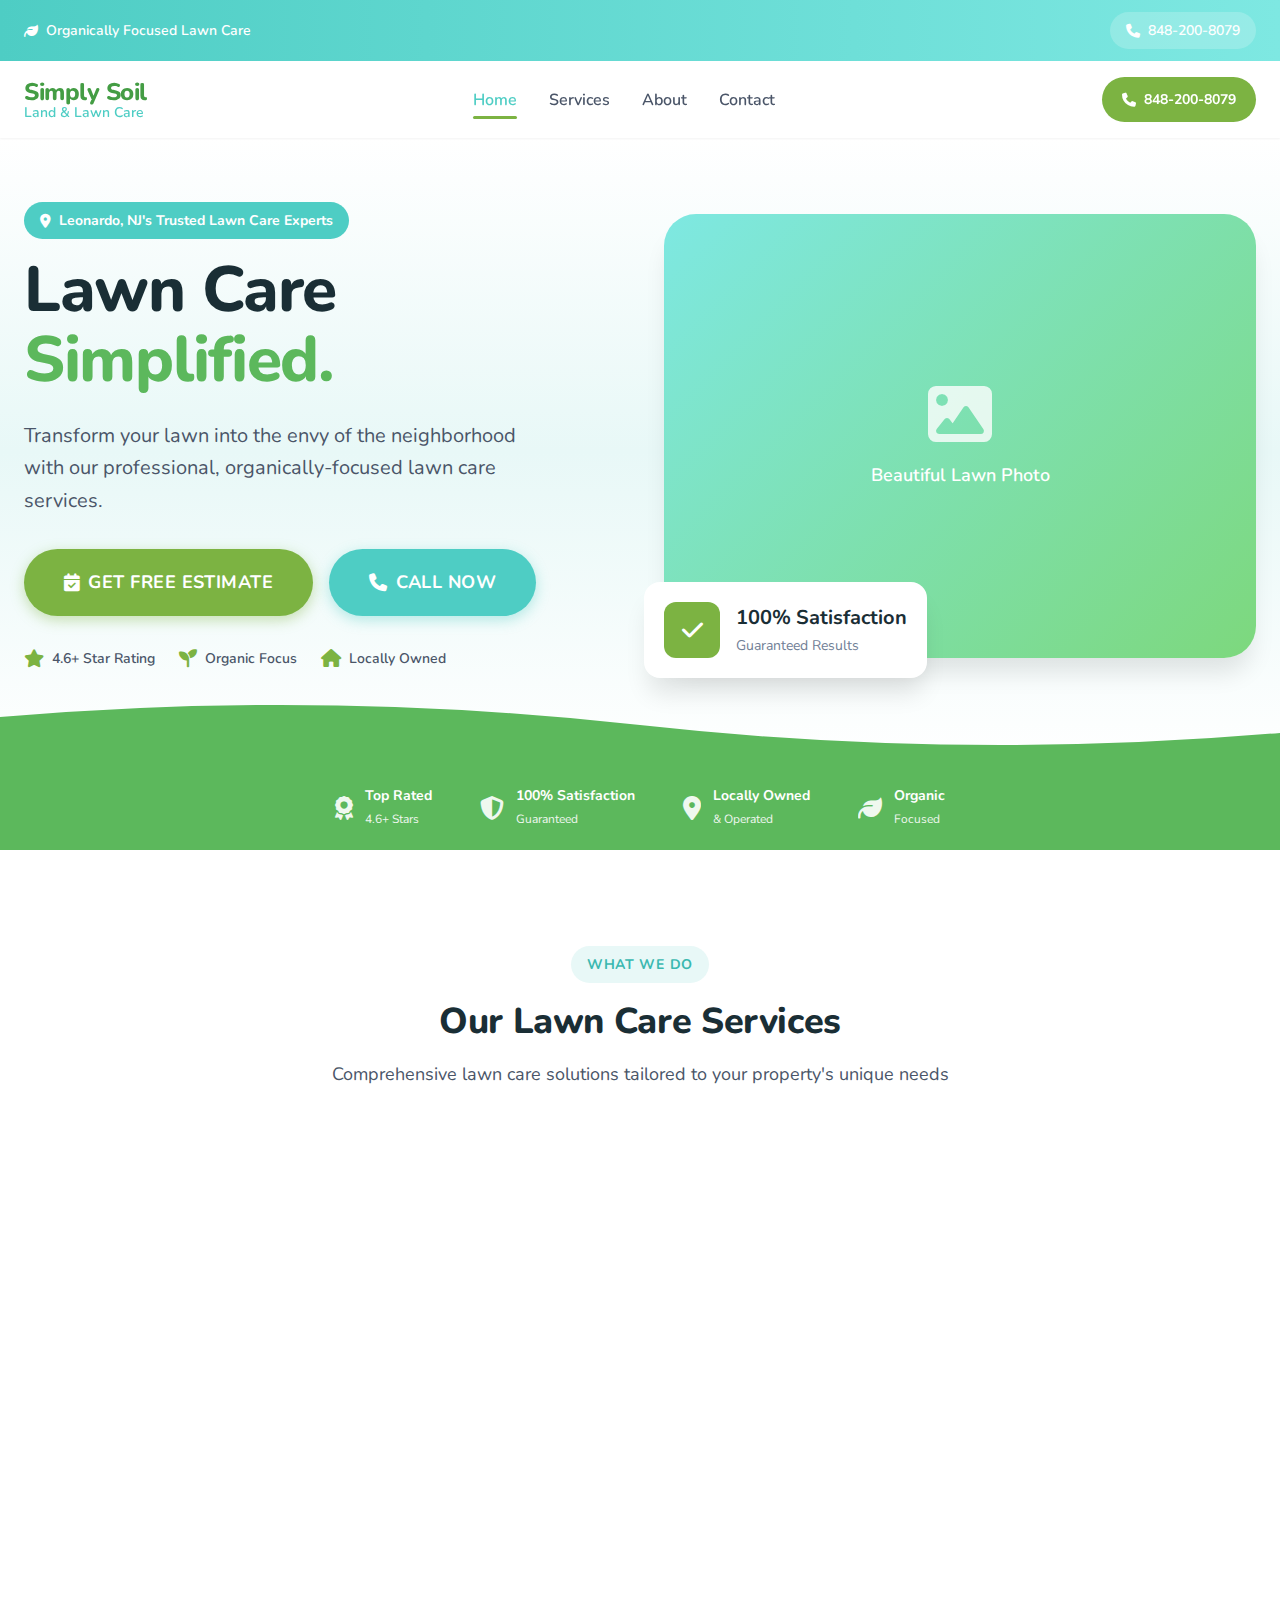
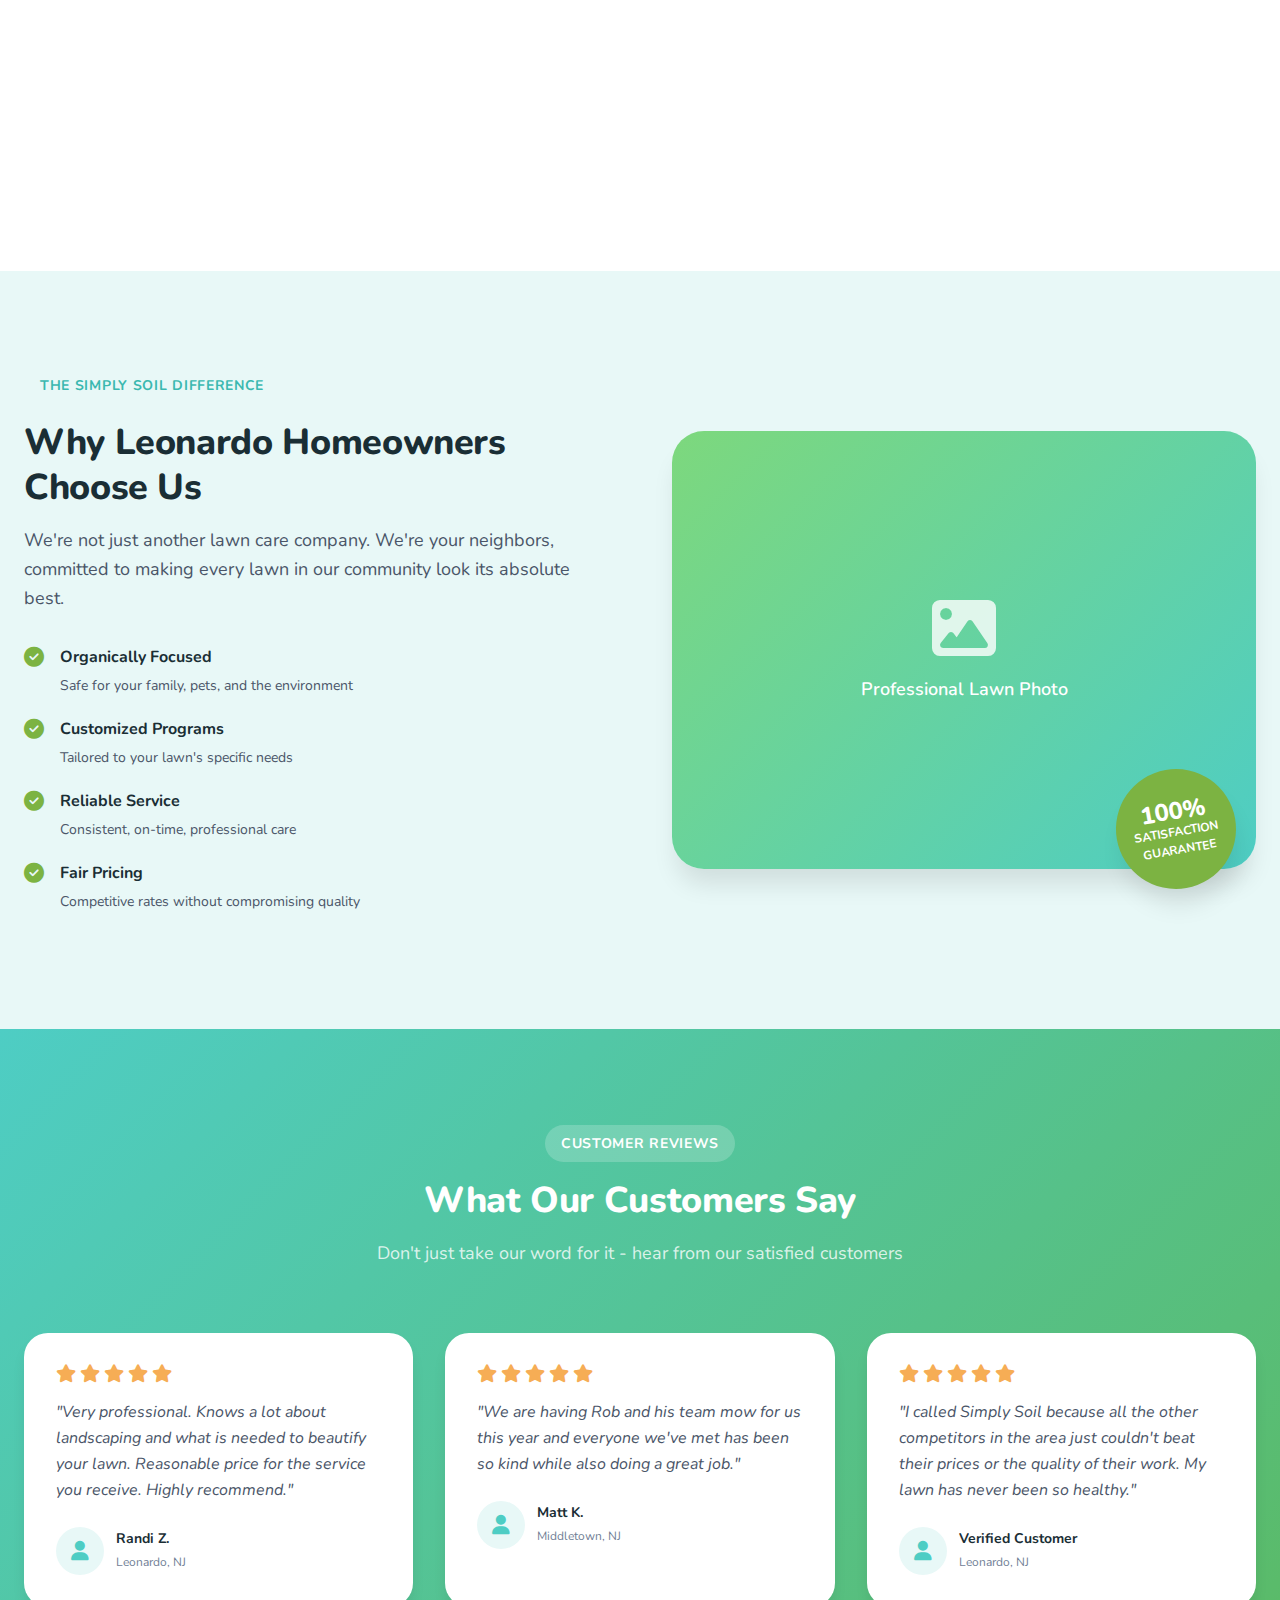
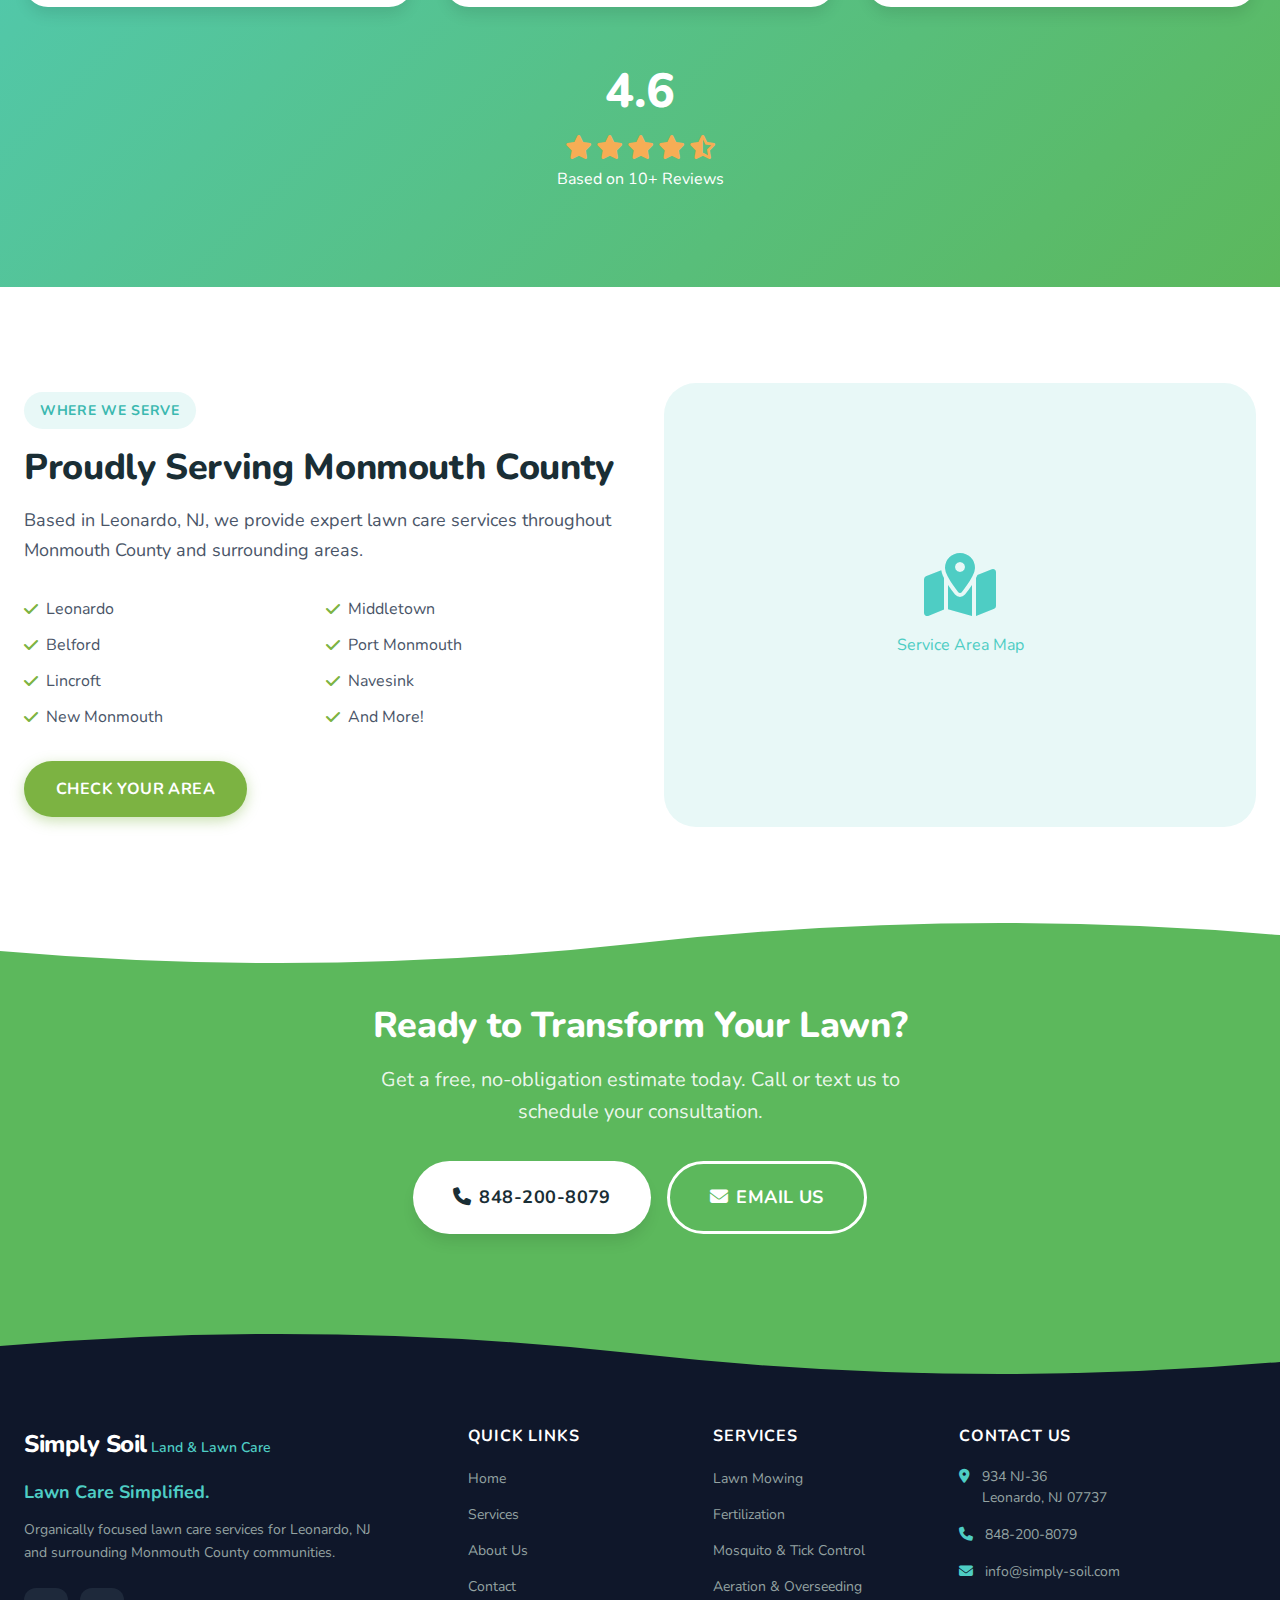
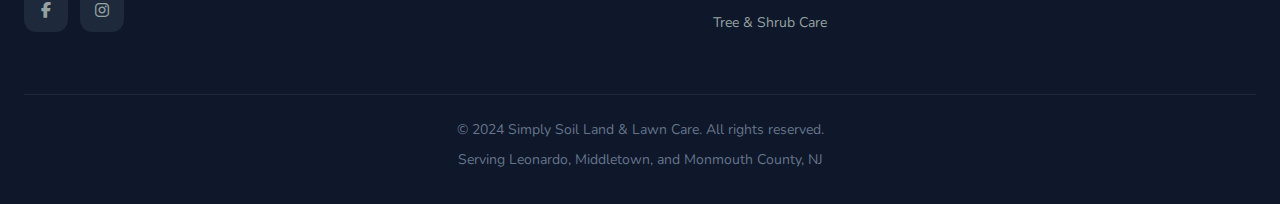
<file: website/index.html>
<!DOCTYPE html>
<html lang="en">
<head>
  <meta charset="UTF-8">
  <meta name="viewport" content="width=device-width, initial-scale=1.0">
  <meta name="description" content="Simply Soil Land & Lawn Care - Organically focused lawn care services in Leonardo, NJ and Monmouth County. Lawn mowing, fertilization, pest control & more.">
  <title>Simply Soil | Lawn Care Simplified | Leonardo NJ</title>

  <!-- Google Fonts - Nunito (friendly, rounded font) -->
  <link rel="preconnect" href="https://fonts.googleapis.com">
  <link rel="preconnect" href="https://fonts.gstatic.com" crossorigin>
  <link href="https://fonts.googleapis.com/css2?family=Nunito:wght@400;500;600;700;800&display=swap" rel="stylesheet">

  <!-- Font Awesome for icons -->
  <link rel="stylesheet" href="https://cdnjs.cloudflare.com/ajax/libs/font-awesome/6.5.1/css/all.min.css">

  <link rel="stylesheet" href="css/styles.css">
</head>
<body>
  <!-- Top Announcement Bar -->
  <div class="top-bar">
    <div class="container">
      <div class="top-bar-content">
        <span class="top-bar-text">
          <i class="fas fa-leaf"></i> Organically Focused Lawn Care
        </span>
        <a href="tel:848-200-8079" class="top-bar-phone">
          <i class="fas fa-phone"></i> 848-200-8079
        </a>
      </div>
    </div>
  </div>

  <!-- Header -->
  <header class="header" id="header">
    <div class="container">
      <nav class="nav">
        <a href="index.html" class="logo">
          <span class="logo-text">Simply Soil</span>
          <span class="logo-tagline">Land & Lawn Care</span>
        </a>

        <button class="nav-toggle" id="nav-toggle" aria-label="Toggle navigation">
          <span class="hamburger"></span>
        </button>

        <ul class="nav-menu" id="nav-menu">
          <li><a href="index.html" class="nav-link active">Home</a></li>
          <li><a href="#services" class="nav-link">Services</a></li>
          <li><a href="#about" class="nav-link">About</a></li>
          <li><a href="#contact" class="nav-link">Contact</a></li>
        </ul>

        <a href="tel:848-200-8079" class="header-cta">
          <i class="fas fa-phone"></i>
          <span>848-200-8079</span>
        </a>
      </nav>
    </div>
  </header>

  <!-- Mobile Navigation -->
  <div class="mobile-nav" id="mobile-nav">
    <button class="mobile-nav-close" id="mobile-nav-close">
      <i class="fas fa-times"></i>
    </button>
    <ul class="mobile-nav-list">
      <li><a href="index.html" class="mobile-nav-link">Home</a></li>
      <li><a href="#services" class="mobile-nav-link">Services</a></li>
      <li><a href="#about" class="mobile-nav-link">About</a></li>
      <li><a href="#contact" class="mobile-nav-link">Contact</a></li>
    </ul>
  </div>

  <main>
    <!-- Hero Section -->
    <section class="hero">
      <div class="container">
        <div class="hero-content">
          <div class="hero-text">
            <div class="hero-badge">
              <i class="fas fa-map-marker-alt"></i>
              Leonardo, NJ's Trusted Lawn Care Experts
            </div>
            <h1 class="hero-title">
              Lawn Care
              <span>Simplified.</span>
            </h1>
            <p class="hero-description">
              Transform your lawn into the envy of the neighborhood with our professional, organically-focused lawn care services.
            </p>
            <div class="hero-cta">
              <a href="#contact" class="btn btn-primary btn-lg">
                <i class="fas fa-calendar-check"></i> Get Free Estimate
              </a>
              <a href="tel:848-200-8079" class="btn btn-secondary btn-lg">
                <i class="fas fa-phone"></i> Call Now
              </a>
            </div>
            <div class="hero-features">
              <div class="hero-feature">
                <i class="fas fa-star"></i>
                <span>4.6+ Star Rating</span>
              </div>
              <div class="hero-feature">
                <i class="fas fa-seedling"></i>
                <span>Organic Focus</span>
              </div>
              <div class="hero-feature">
                <i class="fas fa-home"></i>
                <span>Locally Owned</span>
              </div>
            </div>
          </div>
          <div class="hero-image">
            <div class="hero-image-main">
              <div class="image-placeholder">
                <i class="fas fa-image"></i>
                <span>Beautiful Lawn Photo</span>
              </div>
            </div>
            <div class="hero-stats-card">
              <div class="hero-stats-icon">
                <i class="fas fa-check"></i>
              </div>
              <div class="hero-stats-text">
                <strong>100% Satisfaction</strong>
                <span>Guaranteed Results</span>
              </div>
            </div>
          </div>
        </div>
      </div>
    </section>

    <!-- Trust Badges Bar -->
    <section class="trust-bar">
      <div class="container">
        <div class="trust-badges">
          <div class="trust-badge">
            <i class="fas fa-award"></i>
            <div class="trust-badge-text">
              <strong>Top Rated</strong>
              <span>4.6+ Stars</span>
            </div>
          </div>
          <div class="trust-badge">
            <i class="fas fa-shield-alt"></i>
            <div class="trust-badge-text">
              <strong>100% Satisfaction</strong>
              <span>Guaranteed</span>
            </div>
          </div>
          <div class="trust-badge">
            <i class="fas fa-map-marker-alt"></i>
            <div class="trust-badge-text">
              <strong>Locally Owned</strong>
              <span>& Operated</span>
            </div>
          </div>
          <div class="trust-badge">
            <i class="fas fa-leaf"></i>
            <div class="trust-badge-text">
              <strong>Organic</strong>
              <span>Focused</span>
            </div>
          </div>
        </div>
      </div>
    </section>

    <!-- Services Section -->
    <section class="services-overview" id="services">
      <div class="container">
        <div class="section-header">
          <span class="section-badge">What We Do</span>
          <h2 class="section-title">Our Lawn Care Services</h2>
          <p class="section-subtitle">Comprehensive lawn care solutions tailored to your property's unique needs</p>
        </div>

        <div class="services-grid">
          <div class="service-card">
            <div class="service-icon">
              <i class="fas fa-cut"></i>
            </div>
            <h3>Lawn Mowing</h3>
            <p>Weekly professional mowing with precision edging and cleanup for a pristine finish every time.</p>
            <a href="#contact" class="service-link">Learn More <i class="fas fa-arrow-right"></i></a>
          </div>

          <div class="service-card">
            <div class="service-icon">
              <i class="fas fa-seedling"></i>
            </div>
            <h3>Fertilization Programs</h3>
            <p>Our 7-step lawn care program delivers season-long nutrition customized for your lawn.</p>
            <a href="#contact" class="service-link">Learn More <i class="fas fa-arrow-right"></i></a>
          </div>

          <div class="service-card">
            <div class="service-icon">
              <i class="fas fa-bug"></i>
            </div>
            <h3>Mosquito & Tick Control</h3>
            <p>Protect your family with treatments that minimize pests and reduce disease risk.</p>
            <a href="#contact" class="service-link">Learn More <i class="fas fa-arrow-right"></i></a>
          </div>

          <div class="service-card">
            <div class="service-icon">
              <i class="fas fa-circle-notch"></i>
            </div>
            <h3>Core Aeration</h3>
            <p>The single most beneficial thing for your lawn - opens drainage and strengthens roots.</p>
            <a href="#contact" class="service-link">Learn More <i class="fas fa-arrow-right"></i></a>
          </div>

          <div class="service-card">
            <div class="service-icon">
              <i class="fas fa-tree"></i>
            </div>
            <h3>Tree & Shrub Care</h3>
            <p>7-step monthly program to maximize blooms, color, and overall plant health.</p>
            <a href="#contact" class="service-link">Learn More <i class="fas fa-arrow-right"></i></a>
          </div>

          <div class="service-card">
            <div class="service-icon">
              <i class="fas fa-lightbulb"></i>
            </div>
            <h3>Landscape Lighting</h3>
            <p>Enhance your property's beauty and security with professional outdoor lighting.</p>
            <a href="#contact" class="service-link">Learn More <i class="fas fa-arrow-right"></i></a>
          </div>
        </div>
      </div>
    </section>

    <!-- Why Us Section -->
    <section class="why-us" id="about">
      <div class="container">
        <div class="why-us-grid">
          <div class="why-us-content">
            <span class="section-badge">The Simply Soil Difference</span>
            <h2 class="section-title" style="text-align: left;">Why Leonardo Homeowners Choose Us</h2>
            <p class="section-text">We're not just another lawn care company. We're your neighbors, committed to making every lawn in our community look its absolute best.</p>

            <ul class="why-us-list">
              <li>
                <i class="fas fa-check-circle"></i>
                <div>
                  <strong>Organically Focused</strong>
                  <span>Safe for your family, pets, and the environment</span>
                </div>
              </li>
              <li>
                <i class="fas fa-check-circle"></i>
                <div>
                  <strong>Customized Programs</strong>
                  <span>Tailored to your lawn's specific needs</span>
                </div>
              </li>
              <li>
                <i class="fas fa-check-circle"></i>
                <div>
                  <strong>Reliable Service</strong>
                  <span>Consistent, on-time, professional care</span>
                </div>
              </li>
              <li>
                <i class="fas fa-check-circle"></i>
                <div>
                  <strong>Fair Pricing</strong>
                  <span>Competitive rates without compromising quality</span>
                </div>
              </li>
            </ul>
          </div>
          <div class="why-us-image">
            <div class="image-placeholder">
              <i class="fas fa-image"></i>
              <span>Professional Lawn Photo</span>
            </div>
            <div class="guarantee-badge">
              <span>100%</span>
              <span>Satisfaction Guarantee</span>
            </div>
          </div>
        </div>
      </div>
    </section>

    <!-- Testimonials Section -->
    <section class="testimonials">
      <div class="container">
        <div class="section-header">
          <span class="section-badge">Customer Reviews</span>
          <h2 class="section-title">What Our Customers Say</h2>
          <p class="section-subtitle">Don't just take our word for it - hear from our satisfied customers</p>
        </div>

        <div class="testimonials-grid">
          <div class="testimonial-card">
            <div class="testimonial-stars">
              <i class="fas fa-star"></i>
              <i class="fas fa-star"></i>
              <i class="fas fa-star"></i>
              <i class="fas fa-star"></i>
              <i class="fas fa-star"></i>
            </div>
            <p class="testimonial-text">"Very professional. Knows a lot about landscaping and what is needed to beautify your lawn. Reasonable price for the service you receive. Highly recommend."</p>
            <div class="testimonial-author">
              <div class="author-avatar">
                <i class="fas fa-user"></i>
              </div>
              <div class="author-info">
                <strong>Randi Z.</strong>
                <span>Leonardo, NJ</span>
              </div>
            </div>
          </div>

          <div class="testimonial-card">
            <div class="testimonial-stars">
              <i class="fas fa-star"></i>
              <i class="fas fa-star"></i>
              <i class="fas fa-star"></i>
              <i class="fas fa-star"></i>
              <i class="fas fa-star"></i>
            </div>
            <p class="testimonial-text">"We are having Rob and his team mow for us this year and everyone we've met has been so kind while also doing a great job."</p>
            <div class="testimonial-author">
              <div class="author-avatar">
                <i class="fas fa-user"></i>
              </div>
              <div class="author-info">
                <strong>Matt K.</strong>
                <span>Middletown, NJ</span>
              </div>
            </div>
          </div>

          <div class="testimonial-card">
            <div class="testimonial-stars">
              <i class="fas fa-star"></i>
              <i class="fas fa-star"></i>
              <i class="fas fa-star"></i>
              <i class="fas fa-star"></i>
              <i class="fas fa-star"></i>
            </div>
            <p class="testimonial-text">"I called Simply Soil because all the other competitors in the area just couldn't beat their prices or the quality of their work. My lawn has never been so healthy."</p>
            <div class="testimonial-author">
              <div class="author-avatar">
                <i class="fas fa-user"></i>
              </div>
              <div class="author-info">
                <strong>Verified Customer</strong>
                <span>Leonardo, NJ</span>
              </div>
            </div>
          </div>
        </div>

        <div class="testimonials-rating">
          <div class="testimonials-rating-score">4.6</div>
          <div class="testimonials-rating-stars">
            <i class="fas fa-star"></i>
            <i class="fas fa-star"></i>
            <i class="fas fa-star"></i>
            <i class="fas fa-star"></i>
            <i class="fas fa-star-half-alt"></i>
          </div>
          <span>Based on 10+ Reviews</span>
        </div>
      </div>
    </section>

    <!-- Service Area Section -->
    <section class="service-area">
      <div class="container">
        <div class="service-area-grid">
          <div class="service-area-content">
            <span class="section-badge">Where We Serve</span>
            <h2 class="section-title" style="text-align: left;">Proudly Serving Monmouth County</h2>
            <p class="section-text">Based in Leonardo, NJ, we provide expert lawn care services throughout Monmouth County and surrounding areas.</p>

            <ul class="area-list">
              <li><i class="fas fa-check"></i> Leonardo</li>
              <li><i class="fas fa-check"></i> Middletown</li>
              <li><i class="fas fa-check"></i> Belford</li>
              <li><i class="fas fa-check"></i> Port Monmouth</li>
              <li><i class="fas fa-check"></i> Lincroft</li>
              <li><i class="fas fa-check"></i> Navesink</li>
              <li><i class="fas fa-check"></i> New Monmouth</li>
              <li><i class="fas fa-check"></i> And More!</li>
            </ul>

            <a href="#contact" class="btn btn-primary">Check Your Area</a>
          </div>
          <div class="service-area-map">
            <i class="fas fa-map-marked-alt"></i>
            <span>Service Area Map</span>
          </div>
        </div>
      </div>
    </section>

    <!-- CTA Section -->
    <section class="cta-section" id="contact">
      <div class="container">
        <h2>Ready to Transform Your Lawn?</h2>
        <p>Get a free, no-obligation estimate today. Call or text us to schedule your consultation.</p>
        <div class="cta-buttons">
          <a href="tel:848-200-8079" class="btn btn-white btn-lg">
            <i class="fas fa-phone"></i> 848-200-8079
          </a>
          <a href="mailto:info@simply-soil.com" class="btn btn-outline-white btn-lg">
            <i class="fas fa-envelope"></i> Email Us
          </a>
        </div>
      </div>
    </section>
  </main>

  <!-- Footer -->
  <footer class="footer">
    <div class="footer-grass"></div>
    <div class="container">
      <div class="footer-grid">
        <div class="footer-brand">
          <div class="footer-logo">
            <span class="logo-text">Simply Soil</span>
            <span class="logo-tagline">Land & Lawn Care</span>
          </div>
          <p class="footer-tagline">Lawn Care Simplified.</p>
          <p class="footer-description">Organically focused lawn care services for Leonardo, NJ and surrounding Monmouth County communities.</p>
          <div class="footer-social">
            <a href="https://www.facebook.com/p/Simply-Soil-LandLawn-Care-61555859634471/" target="_blank" aria-label="Facebook"><i class="fab fa-facebook-f"></i></a>
            <a href="https://www.instagram.com/simply_soil/" target="_blank" aria-label="Instagram"><i class="fab fa-instagram"></i></a>
          </div>
        </div>

        <div class="footer-links">
          <h4>Quick Links</h4>
          <ul>
            <li><a href="index.html">Home</a></li>
            <li><a href="#services">Services</a></li>
            <li><a href="#about">About Us</a></li>
            <li><a href="#contact">Contact</a></li>
          </ul>
        </div>

        <div class="footer-services">
          <h4>Services</h4>
          <ul>
            <li><a href="#services">Lawn Mowing</a></li>
            <li><a href="#services">Fertilization</a></li>
            <li><a href="#services">Mosquito & Tick Control</a></li>
            <li><a href="#services">Aeration & Overseeding</a></li>
            <li><a href="#services">Tree & Shrub Care</a></li>
          </ul>
        </div>

        <div class="footer-contact">
          <h4>Contact Us</h4>
          <ul class="contact-list">
            <li>
              <i class="fas fa-map-marker-alt"></i>
              <span>934 NJ-36<br>Leonardo, NJ 07737</span>
            </li>
            <li>
              <i class="fas fa-phone"></i>
              <a href="tel:848-200-8079">848-200-8079</a>
            </li>
            <li>
              <i class="fas fa-envelope"></i>
              <a href="mailto:info@simply-soil.com">info@simply-soil.com</a>
            </li>
          </ul>
        </div>
      </div>

      <div class="footer-bottom">
        <p>&copy; 2024 Simply Soil Land & Lawn Care. All rights reserved.</p>
        <p>Serving Leonardo, Middletown, and Monmouth County, NJ</p>
      </div>
    </div>
  </footer>

  <script src="js/main.js"></script>
</body>
</html>
</file>
<file: website/css/styles.css>
/* Simply Soil - Pestbadger-Inspired Playful Design */
/* Light, bright, cartoon-friendly aesthetic */

/* ================================
   CSS CUSTOM PROPERTIES (COLORS)
   ================================ */
:root {
  /* Primary - Light Sky Blue (like pestbadger's cyan sections) */
  --color-primary: #4ECDC4;
  --color-primary-light: #7EE8E2;
  --color-primary-dark: #3BB8B0;
  --color-primary-pale: #E8F8F7;

  /* Secondary - Fresh Grass Green */
  --color-secondary: #5CB85C;
  --color-secondary-light: #7DD87D;
  --color-secondary-dark: #449D44;

  /* Accent - Vibrant Lime Green (CTAs - swapped from pink) */
  --color-accent: #8BC34A;
  --color-accent-light: #A4D165;
  --color-accent-dark: #7CB342;
  --color-accent-hover: #9CCC65;

  /* CTA Special - Bright Lime for buttons */
  --color-cta: #7CB342;
  --color-cta-hover: #689F38;
  --color-cta-text: #FFFFFF;

  /* Soft Pink Accent (secondary accent like pestbadger) */
  --color-pink: #FF6B9D;
  --color-pink-light: #FF8FB3;
  --color-pink-pale: #FFF0F5;

  /* Neutral Colors */
  --color-white: #FFFFFF;
  --color-off-white: #FAFCFC;
  --color-cream: #F5F9F8;
  --color-gray-50: #F8FAFA;
  --color-gray-100: #F1F5F4;
  --color-gray-200: #E2E8E7;
  --color-gray-300: #CBD5D4;
  --color-gray-400: #94A3A2;
  --color-gray-500: #64748B;
  --color-gray-600: #475569;
  --color-gray-700: #334155;
  --color-gray-800: #1E293B;
  --color-gray-900: #0F172A;

  /* Text Colors */
  --color-text-primary: #1A2E35;
  --color-text-secondary: #4A5568;
  --color-text-muted: #718096;
  --color-text-inverse: #FFFFFF;

  /* Semantic Colors */
  --color-success: #48BB78;
  --color-warning: #F6AD55;
  --color-error: #FC8181;

  /* Spacing Scale */
  --space-1: 0.25rem;
  --space-2: 0.5rem;
  --space-3: 0.75rem;
  --space-4: 1rem;
  --space-5: 1.25rem;
  --space-6: 1.5rem;
  --space-8: 2rem;
  --space-10: 2.5rem;
  --space-12: 3rem;
  --space-16: 4rem;
  --space-20: 5rem;
  --space-24: 6rem;
  --space-32: 8rem;

  /* Typography Scale */
  --text-xs: 0.75rem;
  --text-sm: 0.875rem;
  --text-base: 1rem;
  --text-lg: 1.125rem;
  --text-xl: 1.25rem;
  --text-2xl: 1.5rem;
  --text-3xl: 1.875rem;
  --text-4xl: 2.25rem;
  --text-5xl: 3rem;
  --text-6xl: 3.75rem;

  /* Font Weights */
  --font-normal: 400;
  --font-medium: 500;
  --font-semibold: 600;
  --font-bold: 700;
  --font-extrabold: 800;

  /* Line Heights */
  --leading-tight: 1.25;
  --leading-snug: 1.375;
  --leading-normal: 1.5;
  --leading-relaxed: 1.625;

  /* Border Radius */
  --radius-sm: 0.375rem;
  --radius-md: 0.5rem;
  --radius-lg: 0.75rem;
  --radius-xl: 1rem;
  --radius-2xl: 1.5rem;
  --radius-3xl: 2rem;
  --radius-full: 9999px;

  /* Shadows */
  --shadow-sm: 0 1px 2px 0 rgb(0 0 0 / 0.05);
  --shadow-md: 0 4px 6px -1px rgb(0 0 0 / 0.1);
  --shadow-lg: 0 10px 15px -3px rgb(0 0 0 / 0.1);
  --shadow-xl: 0 20px 25px -5px rgb(0 0 0 / 0.1);
  --shadow-fun: 0 8px 30px rgb(78, 205, 196, 0.3);

  /* Transitions */
  --transition-fast: 150ms ease;
  --transition-base: 250ms ease;
  --transition-slow: 350ms ease;
  --transition-bounce: 400ms cubic-bezier(0.68, -0.55, 0.265, 1.55);

  /* Container */
  --container-xl: 1280px;
}

/* ================================
   RESET & BASE STYLES
   ================================ */
*, *::before, *::after {
  box-sizing: border-box;
  margin: 0;
  padding: 0;
}

html {
  scroll-behavior: smooth;
  -webkit-font-smoothing: antialiased;
}

body {
  font-family: 'Nunito', 'Comic Sans MS', -apple-system, BlinkMacSystemFont, sans-serif;
  font-size: var(--text-base);
  line-height: var(--leading-normal);
  color: var(--color-text-primary);
  background-color: var(--color-white);
}

img {
  max-width: 100%;
  height: auto;
  display: block;
}

a {
  color: inherit;
  text-decoration: none;
}

button {
  font-family: inherit;
  cursor: pointer;
  border: none;
  background: none;
}

ul, ol {
  list-style: none;
}

/* ================================
   TYPOGRAPHY
   ================================ */
h1, h2, h3, h4, h5, h6 {
  font-weight: var(--font-extrabold);
  line-height: var(--leading-tight);
  color: var(--color-text-primary);
}

h1 {
  font-size: var(--text-5xl);
  letter-spacing: -0.02em;
}

h2 {
  font-size: var(--text-4xl);
  letter-spacing: -0.01em;
}

h3 {
  font-size: var(--text-2xl);
}

h4 {
  font-size: var(--text-xl);
}

p {
  color: var(--color-text-secondary);
  line-height: var(--leading-relaxed);
}

/* ================================
   LAYOUT UTILITIES
   ================================ */
.container {
  width: 100%;
  max-width: var(--container-xl);
  margin: 0 auto;
  padding: 0 var(--space-6);
}

.section {
  padding: var(--space-24) 0;
}

/* ================================
   TOP ANNOUNCEMENT BAR
   ================================ */
.top-bar {
  background: linear-gradient(90deg, var(--color-primary) 0%, var(--color-primary-light) 100%);
  color: var(--color-white);
  padding: var(--space-3) 0;
  font-size: var(--text-sm);
  font-weight: var(--font-semibold);
}

.top-bar-content {
  display: flex;
  justify-content: space-between;
  align-items: center;
  flex-wrap: wrap;
  gap: var(--space-4);
}

.top-bar-text {
  display: flex;
  align-items: center;
  gap: var(--space-2);
}

.top-bar-phone {
  display: flex;
  align-items: center;
  gap: var(--space-2);
  background: rgba(255, 255, 255, 0.2);
  padding: var(--space-2) var(--space-4);
  border-radius: var(--radius-full);
  transition: background var(--transition-fast);
}

.top-bar-phone:hover {
  background: rgba(255, 255, 255, 0.3);
}

/* ================================
   HEADER & NAVIGATION
   ================================ */
.header {
  position: sticky;
  top: 0;
  z-index: 1000;
  background: var(--color-white);
  box-shadow: var(--shadow-sm);
  transition: box-shadow var(--transition-base);
}

.header.scrolled {
  box-shadow: var(--shadow-lg);
}

.nav {
  display: flex;
  justify-content: space-between;
  align-items: center;
  padding: var(--space-4) 0;
  gap: var(--space-8);
}

.logo {
  display: flex;
  flex-direction: column;
  line-height: 1.1;
}

.logo-text {
  font-size: var(--text-2xl);
  font-weight: var(--font-extrabold);
  color: var(--color-secondary-dark);
  letter-spacing: -0.02em;
}

.logo-tagline {
  font-size: var(--text-sm);
  color: var(--color-primary);
  font-weight: var(--font-semibold);
}

.nav-menu {
  display: flex;
  gap: var(--space-8);
}

.nav-link {
  font-size: var(--text-base);
  font-weight: var(--font-semibold);
  color: var(--color-text-secondary);
  padding: var(--space-2) 0;
  position: relative;
  transition: color var(--transition-fast);
}

.nav-link:hover,
.nav-link.active {
  color: var(--color-primary);
}

.nav-link::after {
  content: '';
  position: absolute;
  bottom: 0;
  left: 0;
  width: 0;
  height: 3px;
  background: var(--color-cta);
  border-radius: var(--radius-full);
  transition: width var(--transition-base);
}

.nav-link:hover::after,
.nav-link.active::after {
  width: 100%;
}

.header-cta {
  display: flex;
  align-items: center;
  gap: var(--space-2);
  background: var(--color-cta);
  color: var(--color-cta-text);
  padding: var(--space-3) var(--space-5);
  border-radius: var(--radius-full);
  font-weight: var(--font-bold);
  font-size: var(--text-sm);
  transition: all var(--transition-bounce);
}

.header-cta:hover {
  background: var(--color-cta-hover);
  transform: scale(1.05);
  box-shadow: var(--shadow-lg);
}

.nav-toggle {
  display: none;
  width: 44px;
  height: 44px;
  flex-direction: column;
  justify-content: center;
  align-items: center;
  gap: 6px;
  background: var(--color-gray-100);
  border-radius: var(--radius-lg);
}

.hamburger,
.hamburger::before,
.hamburger::after {
  display: block;
  width: 24px;
  height: 3px;
  background: var(--color-text-primary);
  border-radius: var(--radius-full);
  transition: all var(--transition-fast);
}

.hamburger {
  position: relative;
}

.hamburger::before,
.hamburger::after {
  content: '';
  position: absolute;
  left: 0;
}

.hamburger::before {
  top: -8px;
}

.hamburger::after {
  bottom: -8px;
}

/* ================================
   BUTTONS
   ================================ */
.btn {
  display: inline-flex;
  align-items: center;
  justify-content: center;
  gap: var(--space-2);
  padding: var(--space-4) var(--space-8);
  font-size: var(--text-base);
  font-weight: var(--font-bold);
  border-radius: var(--radius-full);
  transition: all var(--transition-bounce);
  white-space: nowrap;
  text-transform: uppercase;
  letter-spacing: 0.025em;
}

.btn-primary {
  background: var(--color-cta);
  color: var(--color-cta-text);
  box-shadow: 0 4px 14px rgba(124, 179, 66, 0.4);
}

.btn-primary:hover {
  background: var(--color-cta-hover);
  transform: translateY(-3px) scale(1.02);
  box-shadow: 0 6px 20px rgba(124, 179, 66, 0.5);
}

.btn-secondary {
  background: var(--color-primary);
  color: var(--color-white);
  box-shadow: 0 4px 14px rgba(78, 205, 196, 0.4);
}

.btn-secondary:hover {
  background: var(--color-primary-dark);
  transform: translateY(-3px) scale(1.02);
  box-shadow: 0 6px 20px rgba(78, 205, 196, 0.5);
}

.btn-outline {
  background: transparent;
  border: 3px solid var(--color-cta);
  color: var(--color-cta);
}

.btn-outline:hover {
  background: var(--color-cta);
  color: var(--color-white);
  transform: translateY(-3px);
}

.btn-white {
  background: var(--color-white);
  color: var(--color-text-primary);
  box-shadow: var(--shadow-lg);
}

.btn-white:hover {
  transform: translateY(-3px) scale(1.02);
  box-shadow: var(--shadow-xl);
}

.btn-lg {
  padding: var(--space-5) var(--space-10);
  font-size: var(--text-lg);
}

/* ================================
   HERO SECTION
   ================================ */
.hero {
  background: linear-gradient(180deg, var(--color-white) 0%, var(--color-primary-pale) 50%, var(--color-white) 100%);
  padding: var(--space-16) 0 var(--space-24);
  position: relative;
  overflow: hidden;
}

/* Grass decoration at bottom of hero */
.hero::after {
  content: '';
  position: absolute;
  bottom: 0;
  left: 0;
  right: 0;
  height: 80px;
  background: url("data:image/svg+xml,%3Csvg xmlns='http://www.w3.org/2000/svg' viewBox='0 0 1440 80'%3E%3Cpath fill='%235CB85C' d='M0,40 Q360,0 720,40 T1440,40 L1440,80 L0,80 Z'/%3E%3C/svg%3E") no-repeat bottom center;
  background-size: cover;
}

.hero-content {
  display: grid;
  grid-template-columns: 1fr 1fr;
  gap: var(--space-12);
  align-items: center;
  position: relative;
  z-index: 1;
}

.hero-badge {
  display: inline-flex;
  align-items: center;
  gap: var(--space-2);
  background: var(--color-primary);
  color: var(--color-white);
  padding: var(--space-2) var(--space-4);
  border-radius: var(--radius-full);
  font-size: var(--text-sm);
  font-weight: var(--font-bold);
  margin-bottom: var(--space-4);
}

.hero-title {
  font-size: clamp(2.5rem, 5vw, 4rem);
  margin-bottom: var(--space-6);
  color: var(--color-text-primary);
  line-height: 1.1;
}

.hero-title span {
  color: var(--color-secondary);
  display: block;
}

.hero-description {
  font-size: var(--text-xl);
  margin-bottom: var(--space-8);
  color: var(--color-text-secondary);
  max-width: 500px;
}

.hero-cta {
  display: flex;
  gap: var(--space-4);
  margin-bottom: var(--space-8);
  flex-wrap: wrap;
}

.hero-features {
  display: flex;
  gap: var(--space-6);
  flex-wrap: wrap;
}

.hero-feature {
  display: flex;
  align-items: center;
  gap: var(--space-2);
  font-size: var(--text-sm);
  font-weight: var(--font-semibold);
  color: var(--color-text-secondary);
}

.hero-feature i {
  color: var(--color-cta);
  font-size: var(--text-lg);
}

.hero-image {
  position: relative;
}

.hero-image-main {
  border-radius: var(--radius-3xl);
  overflow: hidden;
  box-shadow: var(--shadow-xl);
  aspect-ratio: 4/3;
  background: linear-gradient(135deg, var(--color-primary-light) 0%, var(--color-secondary-light) 100%);
}

.hero-image-main img {
  width: 100%;
  height: 100%;
  object-fit: cover;
}

.image-placeholder {
  display: flex;
  flex-direction: column;
  align-items: center;
  justify-content: center;
  height: 100%;
  color: var(--color-white);
  font-size: var(--text-lg);
  font-weight: var(--font-semibold);
  gap: var(--space-4);
}

.image-placeholder i {
  font-size: 4rem;
  opacity: 0.8;
}

/* Floating stats card */
.hero-stats-card {
  position: absolute;
  bottom: -20px;
  left: -20px;
  background: var(--color-white);
  padding: var(--space-5);
  border-radius: var(--radius-xl);
  box-shadow: var(--shadow-xl);
  display: flex;
  align-items: center;
  gap: var(--space-4);
}

.hero-stats-icon {
  width: 56px;
  height: 56px;
  background: var(--color-cta);
  border-radius: var(--radius-lg);
  display: flex;
  align-items: center;
  justify-content: center;
  color: var(--color-white);
  font-size: var(--text-2xl);
}

.hero-stats-text strong {
  display: block;
  font-size: var(--text-xl);
  color: var(--color-text-primary);
}

.hero-stats-text span {
  font-size: var(--text-sm);
  color: var(--color-text-muted);
}

/* ================================
   TRUST BADGES BAR
   ================================ */
.trust-bar {
  background: var(--color-secondary);
  padding: var(--space-5) 0;
  position: relative;
  z-index: 2;
}

.trust-badges {
  display: flex;
  justify-content: center;
  align-items: center;
  gap: var(--space-12);
  flex-wrap: wrap;
}

.trust-badge {
  display: flex;
  align-items: center;
  gap: var(--space-3);
  color: var(--color-white);
}

.trust-badge i {
  font-size: var(--text-2xl);
  opacity: 0.9;
}

.trust-badge-text {
  text-align: left;
}

.trust-badge-text strong {
  display: block;
  font-size: var(--text-sm);
  font-weight: var(--font-bold);
}

.trust-badge-text span {
  font-size: var(--text-xs);
  opacity: 0.9;
}

/* ================================
   SERVICES SECTION
   ================================ */
.services-overview {
  background: var(--color-white);
  padding: var(--space-24) 0;
}

.section-header {
  text-align: center;
  max-width: 700px;
  margin: 0 auto var(--space-16);
}

.section-badge {
  display: inline-block;
  background: var(--color-primary-pale);
  color: var(--color-primary-dark);
  padding: var(--space-2) var(--space-4);
  border-radius: var(--radius-full);
  font-size: var(--text-sm);
  font-weight: var(--font-bold);
  text-transform: uppercase;
  letter-spacing: 0.05em;
  margin-bottom: var(--space-4);
}

.section-title {
  margin-bottom: var(--space-4);
}

.section-subtitle {
  font-size: var(--text-lg);
  color: var(--color-text-secondary);
}

.services-grid {
  display: grid;
  grid-template-columns: repeat(3, 1fr);
  gap: var(--space-8);
}

.service-card {
  background: var(--color-white);
  border: 2px solid var(--color-gray-100);
  border-radius: var(--radius-2xl);
  padding: var(--space-8);
  text-align: center;
  transition: all var(--transition-bounce);
  position: relative;
  overflow: hidden;
}

.service-card:hover {
  border-color: var(--color-primary);
  transform: translateY(-8px);
  box-shadow: var(--shadow-fun);
}

.service-icon {
  width: 80px;
  height: 80px;
  background: linear-gradient(135deg, var(--color-primary-light) 0%, var(--color-primary) 100%);
  border-radius: var(--radius-2xl);
  display: flex;
  align-items: center;
  justify-content: center;
  margin: 0 auto var(--space-5);
  transition: transform var(--transition-bounce);
}

.service-card:hover .service-icon {
  transform: scale(1.1) rotate(5deg);
}

.service-icon i {
  font-size: 2rem;
  color: var(--color-white);
}

.service-card h3 {
  font-size: var(--text-xl);
  margin-bottom: var(--space-3);
  color: var(--color-text-primary);
}

.service-card p {
  font-size: var(--text-sm);
  color: var(--color-text-secondary);
  margin-bottom: var(--space-5);
}

.service-link {
  display: inline-flex;
  align-items: center;
  gap: var(--space-2);
  color: var(--color-cta);
  font-weight: var(--font-bold);
  font-size: var(--text-sm);
  transition: gap var(--transition-fast);
}

.service-link:hover {
  gap: var(--space-3);
}

/* ================================
   WHY US SECTION
   ================================ */
.why-us {
  background: var(--color-primary-pale);
  padding: var(--space-24) 0;
}

.why-us-grid {
  display: grid;
  grid-template-columns: 1fr 1fr;
  gap: var(--space-16);
  align-items: center;
}

.why-us-content {
  padding-right: var(--space-8);
}

.section-text {
  font-size: var(--text-lg);
  color: var(--color-text-secondary);
  margin-bottom: var(--space-6);
}

.why-us-list {
  margin-top: var(--space-8);
}

.why-us-list li {
  display: flex;
  align-items: flex-start;
  gap: var(--space-4);
  margin-bottom: var(--space-5);
}

.why-us-list i {
  color: var(--color-cta);
  font-size: var(--text-xl);
  margin-top: 2px;
}

.why-us-list strong {
  display: block;
  font-size: var(--text-base);
  color: var(--color-text-primary);
  margin-bottom: var(--space-1);
}

.why-us-list span {
  font-size: var(--text-sm);
  color: var(--color-text-secondary);
}

.why-us-image {
  position: relative;
}

.why-us-image .image-placeholder {
  background: linear-gradient(135deg, var(--color-secondary-light) 0%, var(--color-primary) 100%);
  border-radius: var(--radius-3xl);
  aspect-ratio: 4/3;
  box-shadow: var(--shadow-xl);
}

.guarantee-badge {
  position: absolute;
  bottom: -20px;
  right: 20px;
  width: 120px;
  height: 120px;
  background: var(--color-cta);
  border-radius: var(--radius-full);
  display: flex;
  flex-direction: column;
  align-items: center;
  justify-content: center;
  color: var(--color-white);
  box-shadow: var(--shadow-xl);
  text-align: center;
  padding: var(--space-3);
  transform: rotate(-10deg);
}

.guarantee-badge span:first-child {
  font-size: var(--text-2xl);
  font-weight: var(--font-extrabold);
  line-height: 1;
}

.guarantee-badge span:last-child {
  font-size: var(--text-xs);
  font-weight: var(--font-bold);
  text-transform: uppercase;
}

/* ================================
   TESTIMONIALS SECTION
   ================================ */
.testimonials {
  background: linear-gradient(135deg, var(--color-primary) 0%, var(--color-secondary) 100%);
  padding: var(--space-24) 0;
  position: relative;
}

.testimonials .section-badge {
  background: rgba(255, 255, 255, 0.2);
  color: var(--color-white);
}

.testimonials .section-title {
  color: var(--color-white);
}

.testimonials .section-subtitle {
  color: rgba(255, 255, 255, 0.8);
}

.testimonials-grid {
  display: grid;
  grid-template-columns: repeat(3, 1fr);
  gap: var(--space-8);
  margin-top: var(--space-12);
}

.testimonial-card {
  background: var(--color-white);
  border-radius: var(--radius-2xl);
  padding: var(--space-8);
  box-shadow: var(--shadow-lg);
  transition: transform var(--transition-bounce);
}

.testimonial-card:hover {
  transform: translateY(-5px);
}

.testimonial-stars {
  display: flex;
  gap: var(--space-1);
  margin-bottom: var(--space-4);
}

.testimonial-stars i {
  color: var(--color-warning);
  font-size: var(--text-lg);
}

.testimonial-text {
  font-size: var(--text-base);
  color: var(--color-text-secondary);
  font-style: italic;
  margin-bottom: var(--space-6);
  line-height: var(--leading-relaxed);
}

.testimonial-author {
  display: flex;
  align-items: center;
  gap: var(--space-3);
}

.author-avatar {
  width: 48px;
  height: 48px;
  background: var(--color-primary-pale);
  border-radius: var(--radius-full);
  display: flex;
  align-items: center;
  justify-content: center;
}

.author-avatar i {
  color: var(--color-primary);
  font-size: var(--text-xl);
}

.author-info strong {
  display: block;
  font-size: var(--text-sm);
  color: var(--color-text-primary);
}

.author-info span {
  font-size: var(--text-xs);
  color: var(--color-text-muted);
}

/* Overall rating */
.testimonials-rating {
  text-align: center;
  margin-top: var(--space-12);
  color: var(--color-white);
}

.testimonials-rating-score {
  font-size: var(--text-5xl);
  font-weight: var(--font-extrabold);
}

.testimonials-rating-stars {
  display: flex;
  justify-content: center;
  gap: var(--space-1);
  margin: var(--space-2) 0;
}

.testimonials-rating-stars i {
  color: var(--color-warning);
  font-size: var(--text-2xl);
}

/* ================================
   SERVICE AREA SECTION
   ================================ */
.service-area {
  background: var(--color-white);
  padding: var(--space-24) 0;
}

.service-area-grid {
  display: grid;
  grid-template-columns: 1fr 1fr;
  gap: var(--space-12);
  align-items: center;
}

.area-list {
  display: grid;
  grid-template-columns: repeat(2, 1fr);
  gap: var(--space-3);
  margin: var(--space-8) 0;
}

.area-list li {
  display: flex;
  align-items: center;
  gap: var(--space-2);
  font-size: var(--text-base);
  color: var(--color-text-secondary);
}

.area-list i {
  color: var(--color-cta);
}

.service-area-map {
  background: var(--color-primary-pale);
  border-radius: var(--radius-3xl);
  aspect-ratio: 4/3;
  display: flex;
  flex-direction: column;
  align-items: center;
  justify-content: center;
  color: var(--color-primary);
}

.service-area-map i {
  font-size: 4rem;
  margin-bottom: var(--space-4);
}

/* ================================
   CTA SECTION
   ================================ */
.cta-section {
  background: var(--color-secondary);
  padding: var(--space-20) 0;
  text-align: center;
  position: relative;
  overflow: hidden;
}

/* Grass top decoration */
.cta-section::before {
  content: '';
  position: absolute;
  top: 0;
  left: 0;
  right: 0;
  height: 60px;
  background: url("data:image/svg+xml,%3Csvg xmlns='http://www.w3.org/2000/svg' viewBox='0 0 1440 60'%3E%3Cpath fill='%23FFFFFF' d='M0,20 Q360,60 720,20 T1440,20 L1440,0 L0,0 Z'/%3E%3C/svg%3E") no-repeat top center;
  background-size: cover;
}

.cta-section h2 {
  color: var(--color-white);
  font-size: var(--text-4xl);
  margin-bottom: var(--space-4);
}

.cta-section p {
  color: rgba(255, 255, 255, 0.9);
  font-size: var(--text-xl);
  margin-bottom: var(--space-8);
  max-width: 600px;
  margin-left: auto;
  margin-right: auto;
}

.cta-buttons {
  display: flex;
  justify-content: center;
  gap: var(--space-4);
  flex-wrap: wrap;
}

.btn-outline-white {
  background: transparent;
  border: 3px solid var(--color-white);
  color: var(--color-white);
}

.btn-outline-white:hover {
  background: var(--color-white);
  color: var(--color-secondary);
}

/* ================================
   PAGE HEADER (for inner pages)
   ================================ */
.page-header {
  background: linear-gradient(135deg, var(--color-primary) 0%, var(--color-secondary) 100%);
  padding: var(--space-20) 0 var(--space-16);
  text-align: center;
  position: relative;
}

.page-header::after {
  content: '';
  position: absolute;
  bottom: 0;
  left: 0;
  right: 0;
  height: 60px;
  background: url("data:image/svg+xml,%3Csvg xmlns='http://www.w3.org/2000/svg' viewBox='0 0 1440 60'%3E%3Cpath fill='%23FFFFFF' d='M0,20 Q360,60 720,20 T1440,20 L1440,60 L0,60 Z'/%3E%3C/svg%3E") no-repeat bottom center;
  background-size: cover;
}

.page-header h1 {
  color: var(--color-white);
  margin-bottom: var(--space-4);
}

.page-header p {
  color: rgba(255, 255, 255, 0.9);
  font-size: var(--text-xl);
}

/* ================================
   FOOTER
   ================================ */
.footer {
  background: var(--color-gray-900);
  color: var(--color-white);
  padding-top: var(--space-16);
  position: relative;
}

/* Grass decoration at top */
.footer-grass {
  position: absolute;
  top: 0;
  left: 0;
  right: 0;
  height: 60px;
  background: url("data:image/svg+xml,%3Csvg xmlns='http://www.w3.org/2000/svg' viewBox='0 0 1440 60'%3E%3Cpath fill='%235CB85C' d='M0,40 Q360,0 720,40 T1440,40 L1440,0 L0,0 Z'/%3E%3C/svg%3E") no-repeat top center;
  background-size: cover;
}

.footer-grid {
  display: grid;
  grid-template-columns: 2fr 1fr 1fr 1.5fr;
  gap: var(--space-12);
  padding: var(--space-12) 0;
}

.footer-brand {
  padding-right: var(--space-8);
}

.footer-logo {
  margin-bottom: var(--space-4);
}

.footer-logo .logo-text {
  color: var(--color-white);
}

.footer-logo .logo-tagline {
  color: var(--color-primary);
}

.footer-tagline {
  font-size: var(--text-lg);
  font-weight: var(--font-bold);
  color: var(--color-primary);
  margin-bottom: var(--space-3);
}

.footer-description {
  color: var(--color-gray-400);
  font-size: var(--text-sm);
  margin-bottom: var(--space-6);
}

.footer-social {
  display: flex;
  gap: var(--space-3);
}

.footer-social a {
  width: 44px;
  height: 44px;
  background: var(--color-gray-800);
  border-radius: var(--radius-lg);
  display: flex;
  align-items: center;
  justify-content: center;
  color: var(--color-gray-400);
  transition: all var(--transition-fast);
}

.footer-social a:hover {
  background: var(--color-primary);
  color: var(--color-white);
}

.footer-links h4,
.footer-services h4,
.footer-contact h4 {
  color: var(--color-white);
  font-size: var(--text-base);
  font-weight: var(--font-bold);
  margin-bottom: var(--space-5);
  text-transform: uppercase;
  letter-spacing: 0.05em;
}

.footer-links ul li,
.footer-services ul li {
  margin-bottom: var(--space-3);
}

.footer-links a,
.footer-services a {
  color: var(--color-gray-400);
  font-size: var(--text-sm);
  transition: color var(--transition-fast);
}

.footer-links a:hover,
.footer-services a:hover {
  color: var(--color-primary);
}

.contact-list li {
  display: flex;
  align-items: flex-start;
  gap: var(--space-3);
  margin-bottom: var(--space-4);
  color: var(--color-gray-400);
  font-size: var(--text-sm);
}

.contact-list i {
  color: var(--color-primary);
  margin-top: 3px;
}

.contact-list a {
  color: var(--color-gray-400);
  transition: color var(--transition-fast);
}

.contact-list a:hover {
  color: var(--color-primary);
}

.footer-bottom {
  border-top: 1px solid var(--color-gray-800);
  padding: var(--space-6) 0;
  text-align: center;
}

.footer-bottom p {
  color: var(--color-gray-500);
  font-size: var(--text-sm);
  margin-bottom: var(--space-2);
}

/* ================================
   CONTACT FORM
   ================================ */
.contact-section {
  padding: var(--space-24) 0;
  background: var(--color-white);
}

.contact-grid {
  display: grid;
  grid-template-columns: 1fr 1fr;
  gap: var(--space-16);
}

.contact-info-card {
  background: var(--color-primary-pale);
  border-radius: var(--radius-2xl);
  padding: var(--space-8);
  margin-bottom: var(--space-6);
}

.contact-info-item {
  display: flex;
  align-items: flex-start;
  gap: var(--space-4);
  margin-bottom: var(--space-5);
}

.contact-info-item:last-child {
  margin-bottom: 0;
}

.contact-info-icon {
  width: 48px;
  height: 48px;
  background: var(--color-primary);
  border-radius: var(--radius-lg);
  display: flex;
  align-items: center;
  justify-content: center;
  color: var(--color-white);
  flex-shrink: 0;
}

.contact-info-text strong {
  display: block;
  font-size: var(--text-base);
  color: var(--color-text-primary);
  margin-bottom: var(--space-1);
}

.contact-info-text span,
.contact-info-text a {
  font-size: var(--text-sm);
  color: var(--color-text-secondary);
}

.contact-info-text a:hover {
  color: var(--color-primary);
}

.contact-form-card {
  background: var(--color-white);
  border: 2px solid var(--color-gray-100);
  border-radius: var(--radius-2xl);
  padding: var(--space-10);
  box-shadow: var(--shadow-lg);
}

.form-group {
  margin-bottom: var(--space-5);
}

.form-label {
  display: block;
  font-size: var(--text-sm);
  font-weight: var(--font-semibold);
  color: var(--color-text-primary);
  margin-bottom: var(--space-2);
}

.form-input,
.form-textarea,
.form-select {
  width: 100%;
  padding: var(--space-4);
  font-size: var(--text-base);
  border: 2px solid var(--color-gray-200);
  border-radius: var(--radius-lg);
  background: var(--color-white);
  transition: all var(--transition-fast);
  font-family: inherit;
}

.form-input:focus,
.form-textarea:focus,
.form-select:focus {
  outline: none;
  border-color: var(--color-primary);
  box-shadow: 0 0 0 4px rgba(78, 205, 196, 0.1);
}

.form-textarea {
  resize: vertical;
  min-height: 150px;
}

.form-row {
  display: grid;
  grid-template-columns: 1fr 1fr;
  gap: var(--space-4);
}

/* ================================
   FAQ ACCORDION
   ================================ */
.faq-section {
  background: var(--color-cream);
  padding: var(--space-24) 0;
}

.faq-list {
  max-width: 800px;
  margin: 0 auto;
}

.faq-item {
  background: var(--color-white);
  border-radius: var(--radius-xl);
  margin-bottom: var(--space-4);
  overflow: hidden;
  box-shadow: var(--shadow-sm);
}

.faq-question {
  width: 100%;
  display: flex;
  justify-content: space-between;
  align-items: center;
  padding: var(--space-5) var(--space-6);
  font-size: var(--text-lg);
  font-weight: var(--font-semibold);
  color: var(--color-text-primary);
  text-align: left;
  transition: background var(--transition-fast);
}

.faq-question:hover {
  background: var(--color-gray-50);
}

.faq-question i {
  color: var(--color-primary);
  transition: transform var(--transition-base);
}

.faq-item.active .faq-question i {
  transform: rotate(180deg);
}

.faq-answer {
  padding: 0 var(--space-6) var(--space-5);
  color: var(--color-text-secondary);
  display: none;
}

.faq-item.active .faq-answer {
  display: block;
}

/* ================================
   RESPONSIVE DESIGN
   ================================ */
@media (max-width: 1024px) {
  .hero-content {
    grid-template-columns: 1fr;
    text-align: center;
  }

  .hero-description {
    max-width: 100%;
    margin-left: auto;
    margin-right: auto;
  }

  .hero-cta {
    justify-content: center;
  }

  .hero-features {
    justify-content: center;
  }

  .hero-image {
    max-width: 500px;
    margin: var(--space-8) auto 0;
  }

  .services-grid {
    grid-template-columns: repeat(2, 1fr);
  }

  .why-us-grid,
  .service-area-grid,
  .contact-grid {
    grid-template-columns: 1fr;
  }

  .footer-grid {
    grid-template-columns: repeat(2, 1fr);
  }
}

@media (max-width: 768px) {
  h1 {
    font-size: var(--text-4xl);
  }

  h2 {
    font-size: var(--text-3xl);
  }

  .nav-menu {
    display: none;
  }

  .nav-toggle {
    display: flex;
  }

  .header-cta span {
    display: none;
  }

  .trust-badges {
    gap: var(--space-6);
  }

  .services-grid,
  .testimonials-grid {
    grid-template-columns: 1fr;
  }

  .form-row {
    grid-template-columns: 1fr;
  }

  .area-list {
    grid-template-columns: 1fr;
  }
}

@media (max-width: 480px) {
  .top-bar-content {
    justify-content: center;
    text-align: center;
  }

  .top-bar-text {
    display: none;
  }

  .hero-cta {
    flex-direction: column;
  }

  .btn-lg {
    width: 100%;
    justify-content: center;
  }

  .cta-buttons {
    flex-direction: column;
    align-items: center;
  }

  .footer-grid {
    grid-template-columns: 1fr;
    text-align: center;
  }

  .footer-social {
    justify-content: center;
  }

  .contact-list li {
    justify-content: center;
  }
}

/* ================================
   MOBILE NAVIGATION
   ================================ */
.mobile-nav {
  position: fixed;
  top: 0;
  left: 0;
  right: 0;
  bottom: 0;
  background: var(--color-white);
  z-index: 2000;
  padding: var(--space-20) var(--space-6);
  display: none;
  flex-direction: column;
}

.mobile-nav.active {
  display: flex;
}

.mobile-nav-close {
  position: absolute;
  top: var(--space-4);
  right: var(--space-4);
  width: 48px;
  height: 48px;
  display: flex;
  align-items: center;
  justify-content: center;
  font-size: var(--text-2xl);
  color: var(--color-text-primary);
}

.mobile-nav-list {
  display: flex;
  flex-direction: column;
  gap: var(--space-2);
}

.mobile-nav-link {
  font-size: var(--text-2xl);
  font-weight: var(--font-bold);
  color: var(--color-text-primary);
  padding: var(--space-4) 0;
  border-bottom: 1px solid var(--color-gray-100);
}

.mobile-nav-link:hover {
  color: var(--color-primary);
}

/* ================================
   ANIMATIONS
   ================================ */
@keyframes fadeInUp {
  from {
    opacity: 0;
    transform: translateY(30px);
  }
  to {
    opacity: 1;
    transform: translateY(0);
  }
}

@keyframes bounce {
  0%, 100% {
    transform: translateY(0);
  }
  50% {
    transform: translateY(-10px);
  }
}

.animate-fade-in-up {
  animation: fadeInUp 0.6s ease forwards;
}

.animate-bounce {
  animation: bounce 2s infinite;
}

.delay-100 { animation-delay: 100ms; }
.delay-200 { animation-delay: 200ms; }
.delay-300 { animation-delay: 300ms; }
.delay-400 { animation-delay: 400ms; }
</file>
